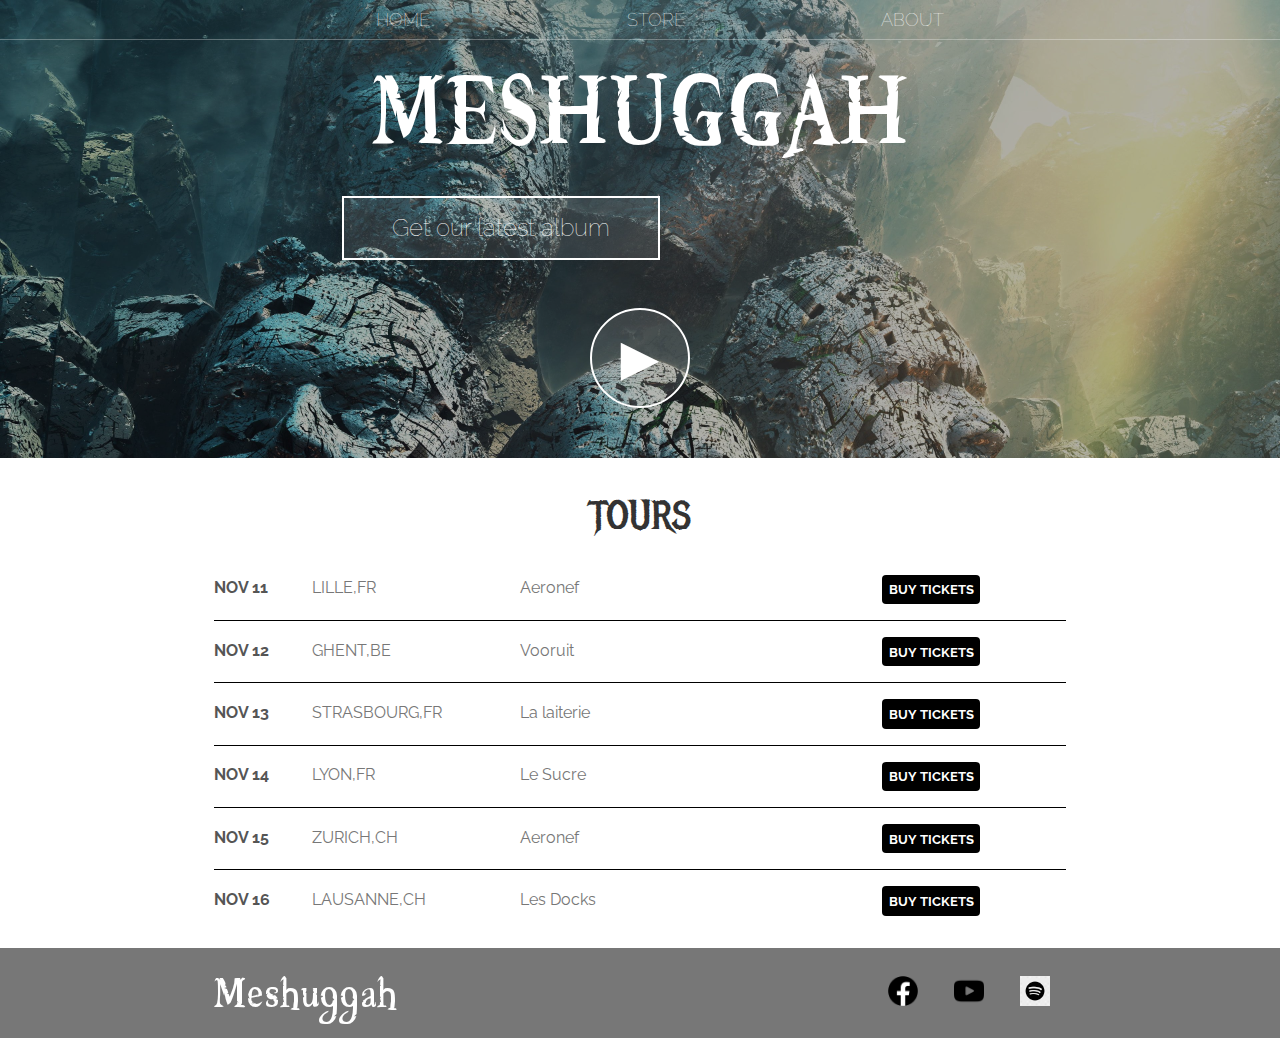
<file: index.html>
<!DOCTYPE html>
<html>
  <head>
    <title>MESHUGGAH</title>
    <meta name="description" content="This is the description" />
    <link rel="stylesheet" href="styles.css" />
  </head>

  <body>
    <header class="main-header">
      <nav class="nav main-nav">
        <ul>
          <li><a href="index.html" target="_blank">HOME</a></li>
          <li><a href="Store.html" target="_blank">STORE</a></li>
          <li><a href="About.html" target="_blank">ABOUT</a></li>
        </ul>
      </nav>
      <h1 class="band-name band-name-large">MESHUGGAH</h1>

      <div class="container">
        <button class="btn btn-header" type="button">
          Get our latest album
        </button>
      </div>

      <button class="btn btn-header btn-play" type="button">&#9658;</button>
    </header>
    <section class="content-section container">
      <h2 class="section-header">TOURS</h2>
      <div>
        <div class="tour-row">
          <span class="tour-item tour-date">NOV 11</span>
          <span class="tour-item tour-city">LILLE,FR</span>
          <span class="tour-item tour-arena">Aeronef</span>
          <button type="button" class="btn tour-item tour-btn btn-primary">
            BUY TICKETS
          </button>
        </div>
        <div class="tour-row">
          <span class="tour-item tour-date">NOV 12</span>
          <span class="tour-item tour-city">GHENT,BE</span>
          <span class="tour-item tour-arena">Vooruit</span>
          <button type="button" class="btn tour-item tour-btn btn-primary">
            BUY TICKETS
          </button>
        </div>
        <div class="tour-row">
          <span class="tour-item tour-date">NOV 13</span>
          <span class="tour-item tour-city">STRASBOURG,FR</span>
          <span class="tour-item tour-arena">La laiterie</span>
          <button type="button" class="btn tour-item tour-btn btn-primary">
            BUY TICKETS
          </button>
        </div>
        <div class="tour-row">
          <span class="tour-item tour-date">NOV 14</span>
          <span class="tour-item tour-city">LYON,FR</span>
          <span class="tour-item tour-arena">Le Sucre</span>
          <button type="button" class="btn tour-item tour-btn btn-primary">
            BUY TICKETS
          </button>
        </div>
        <div class="tour-row">
          <span class="tour-item tour-date">NOV 15</span>
          <span class="tour-item tour-city">ZURICH,CH</span>
          <span class="tour-item tour-arena">Aeronef</span>
          <button type="button" class="btn tour-item tour-btn btn-primary">
            BUY TICKETS
          </button>
        </div>
        <div class="tour-row">
          <span class="tour-item tour-date">NOV 16</span>
          <span class="tour-item tour-city">LAUSANNE,CH</span>
          <span class="tour-item tour-arena">Les Docks</span>
          <button type="button" class="btn tour-item tour-btn btn-primary">
            BUY TICKETS
          </button>
        </div>
      </div>
    </section>

    <footer class="main-footer">
      <div class="container main-footer-container">
        <h3 class="band-name">Meshuggah</h3>
        <ul class="nav footer-nav">
          <li>
            <a href="https://facebook.com" target="_blank">
              <img src="images/FB.png" width="50" />
            </a>
          </li>

          <li>
            <a href="https://youtube.com" target="_blank">
              <img src="images/YT.png" width="50" />
            </a>
          </li>
          <li>
            <a href="https://spotify.com" target="_blank">
              <img src="images/spotify.jpg" width="50" />
            </a>
          </li>
        </ul>
      </div>
    </footer>
  </body>
</html>
</file>
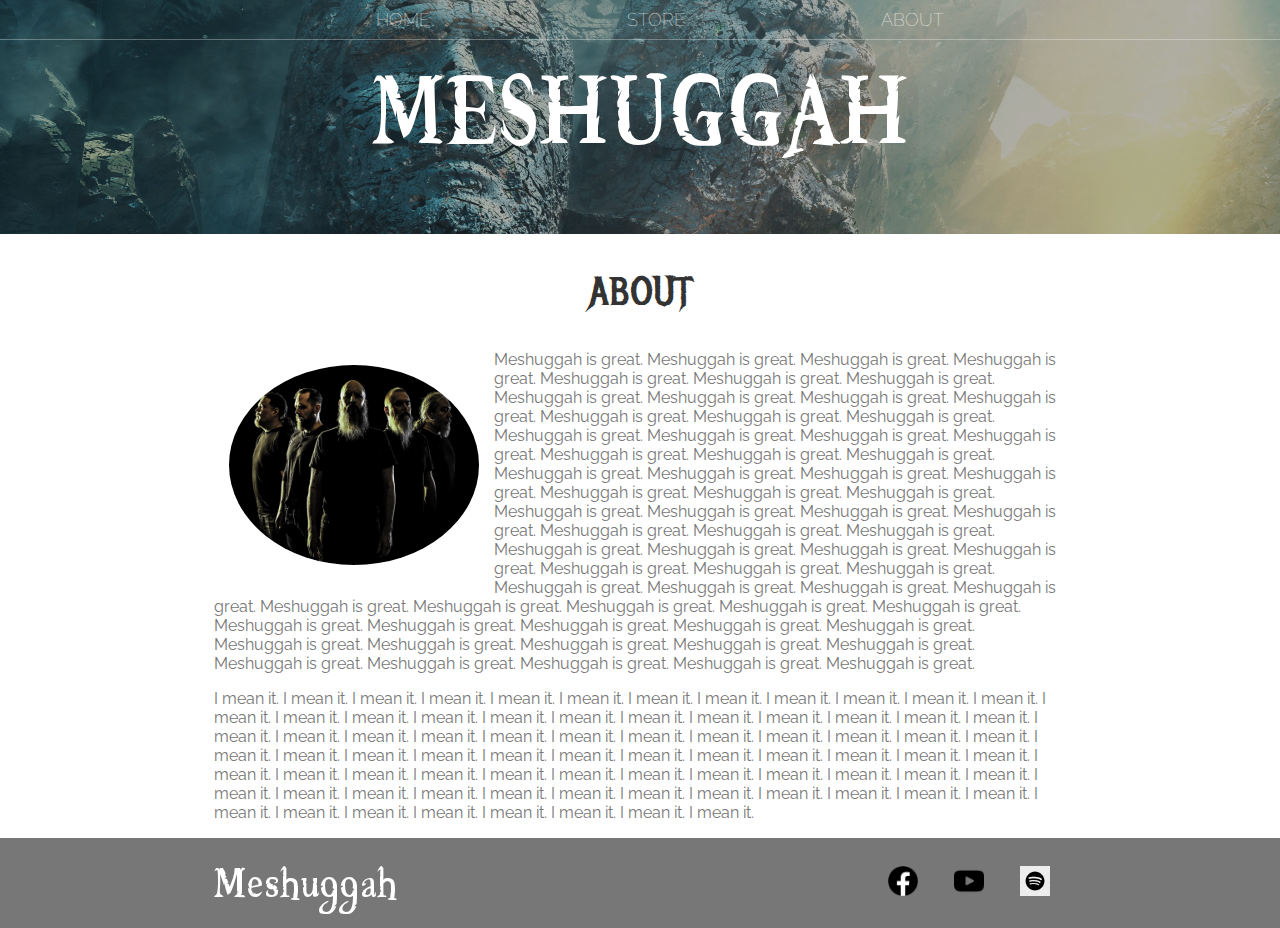
<file: About.html>
<!DOCTYPE html>
<html>
  <head>
    <title>MESHUGGAH | ABOUT</title>
    <meta name="description" content="This is the description" />
    <link rel="stylesheet" href="styles.css" />
  </head>
  <body>
    <header class="main-header">
      <nav class="nav main-nav">
        <ul>
          <li><a href="index.html" target="_blank">HOME</a></li>
          <li><a href="Store.html" target="_blank">STORE</a></li>
          <li><a href="About.html" target="_blank">ABOUT</a></li>
        </ul>
      </nav>
      <h1 class="band-name band-name-large">MESHUGGAH</h1>
    </header>

    <section class="content-section container">
      <h2 class="section-header">ABOUT</h2>
      <img class="about-band-image" src="images/Meshuggah_2.jpg" width="500" />
      <p>
        Meshuggah is great. Meshuggah is great. Meshuggah is great. Meshuggah is
        great. Meshuggah is great. Meshuggah is great. Meshuggah is great.
        Meshuggah is great. Meshuggah is great. Meshuggah is great. Meshuggah is
        great. Meshuggah is great. Meshuggah is great. Meshuggah is great.
        Meshuggah is great. Meshuggah is great. Meshuggah is great. Meshuggah is
        great. Meshuggah is great. Meshuggah is great. Meshuggah is great.
        Meshuggah is great. Meshuggah is great. Meshuggah is great. Meshuggah is
        great. Meshuggah is great. Meshuggah is great. Meshuggah is great.
        Meshuggah is great. Meshuggah is great. Meshuggah is great. Meshuggah is
        great. Meshuggah is great. Meshuggah is great. Meshuggah is great.
        Meshuggah is great. Meshuggah is great. Meshuggah is great. Meshuggah is
        great. Meshuggah is great. Meshuggah is great. Meshuggah is great.
        Meshuggah is great. Meshuggah is great. Meshuggah is great. Meshuggah is
        great. Meshuggah is great. Meshuggah is great. Meshuggah is great.
        Meshuggah is great. Meshuggah is great. Meshuggah is great. Meshuggah is
        great. Meshuggah is great. Meshuggah is great. Meshuggah is great.
        Meshuggah is great. Meshuggah is great. Meshuggah is great. Meshuggah is
        great. Meshuggah is great. Meshuggah is great. Meshuggah is great.
        Meshuggah is great. Meshuggah is great. Meshuggah is great.
      </p>

      <p>
        I mean it. I mean it. I mean it. I mean it. I mean it. I mean it. I mean
        it. I mean it. I mean it. I mean it. I mean it. I mean it. I mean it. I
        mean it. I mean it. I mean it. I mean it. I mean it. I mean it. I mean
        it. I mean it. I mean it. I mean it. I mean it. I mean it. I mean it. I
        mean it. I mean it. I mean it. I mean it. I mean it. I mean it. I mean
        it. I mean it. I mean it. I mean it. I mean it. I mean it. I mean it. I
        mean it. I mean it. I mean it. I mean it. I mean it. I mean it. I mean
        it. I mean it. I mean it. I mean it. I mean it. I mean it. I mean it. I
        mean it. I mean it. I mean it. I mean it. I mean it. I mean it. I mean
        it. I mean it. I mean it. I mean it. I mean it. I mean it. I mean it. I
        mean it. I mean it. I mean it. I mean it. I mean it. I mean it. I mean
        it. I mean it. I mean it. I mean it. I mean it. I mean it. I mean it. I
        mean it. I mean it.
      </p>
    </section>

    <footer class="main-footer">
      <div class="container main-footer-container">
        <h3 class="band-name">Meshuggah</h3>
        <ul class="nav footer-nav">
          <li>
            <a href="https://facebook.com" target="_blank">
              <img src="images/FB.png" width="50" />
            </a>
          </li>

          <li>
            <a href="https://youtube.com" target="_blank">
              <img src="images/YT.png" width="50" />
            </a>
          </li>
          <li>
            <a href="https://spotify.com" target="_blank">
              <img src="images/spotify.jpg" width="50" />
            </a>
          </li>
        </ul>
      </div>
    </footer>
  </body>
</html>
</file>
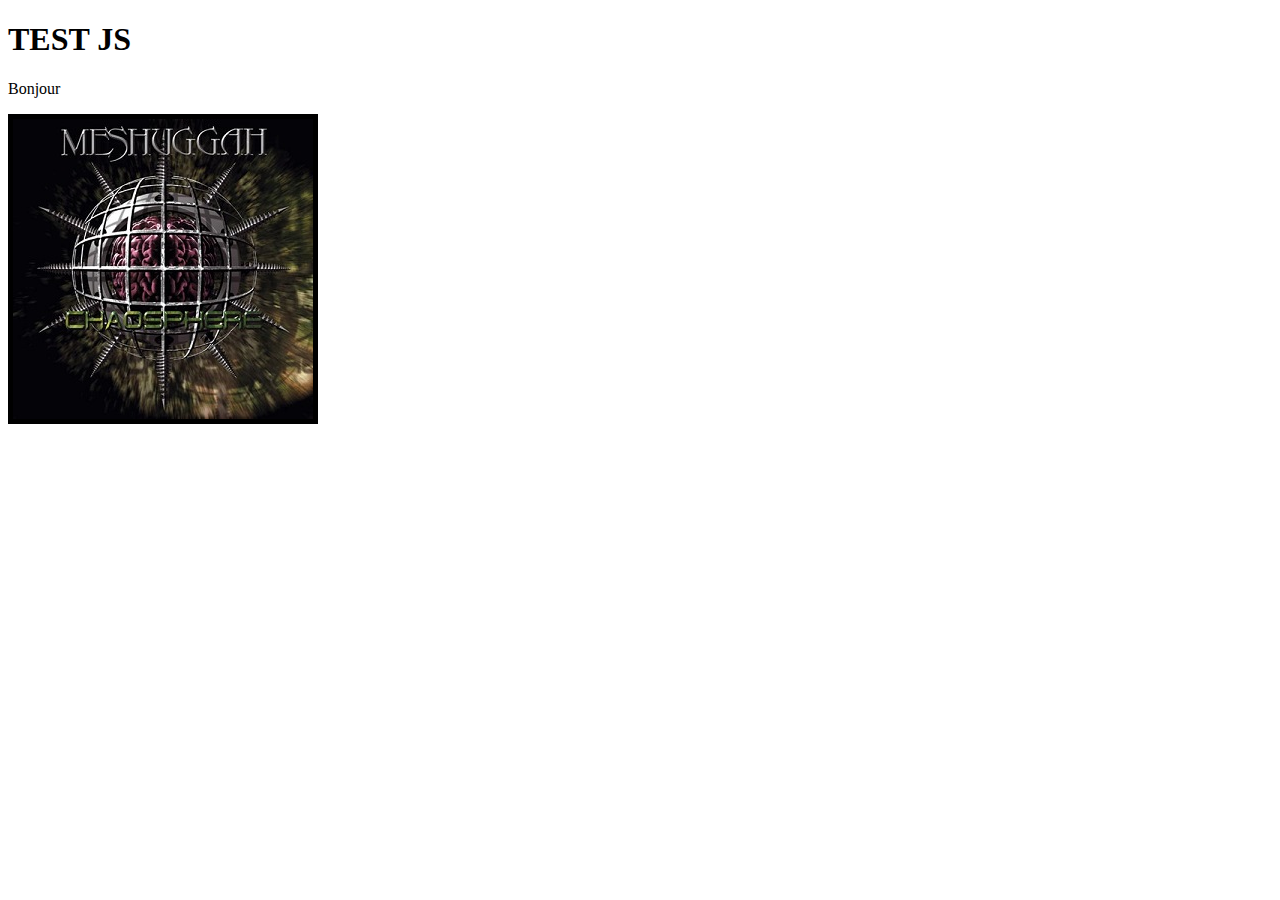
<file: indextest.html>
<!DOCTYPE html>
<html>
  <head>
    <meta charset="utf-8" />
    <title>TEST JS</title>
  </head>

  <body>
    <h1 id="titre">TEST JS</h1>

    <style>
      .grand {
        width: 1000px;
      }

      .petit {
        width: 100px;
      }

      .bords {
        border: 5px solid black;
      }
    </style>

    <p id="paragraphe">Bonjour</p>

    <img id="image" src="images/Chaosphere.jpg" class="petit" />

    <p id="image-src"></p>

    <script src="test.js"></script>
  </body>
</html>
</file>
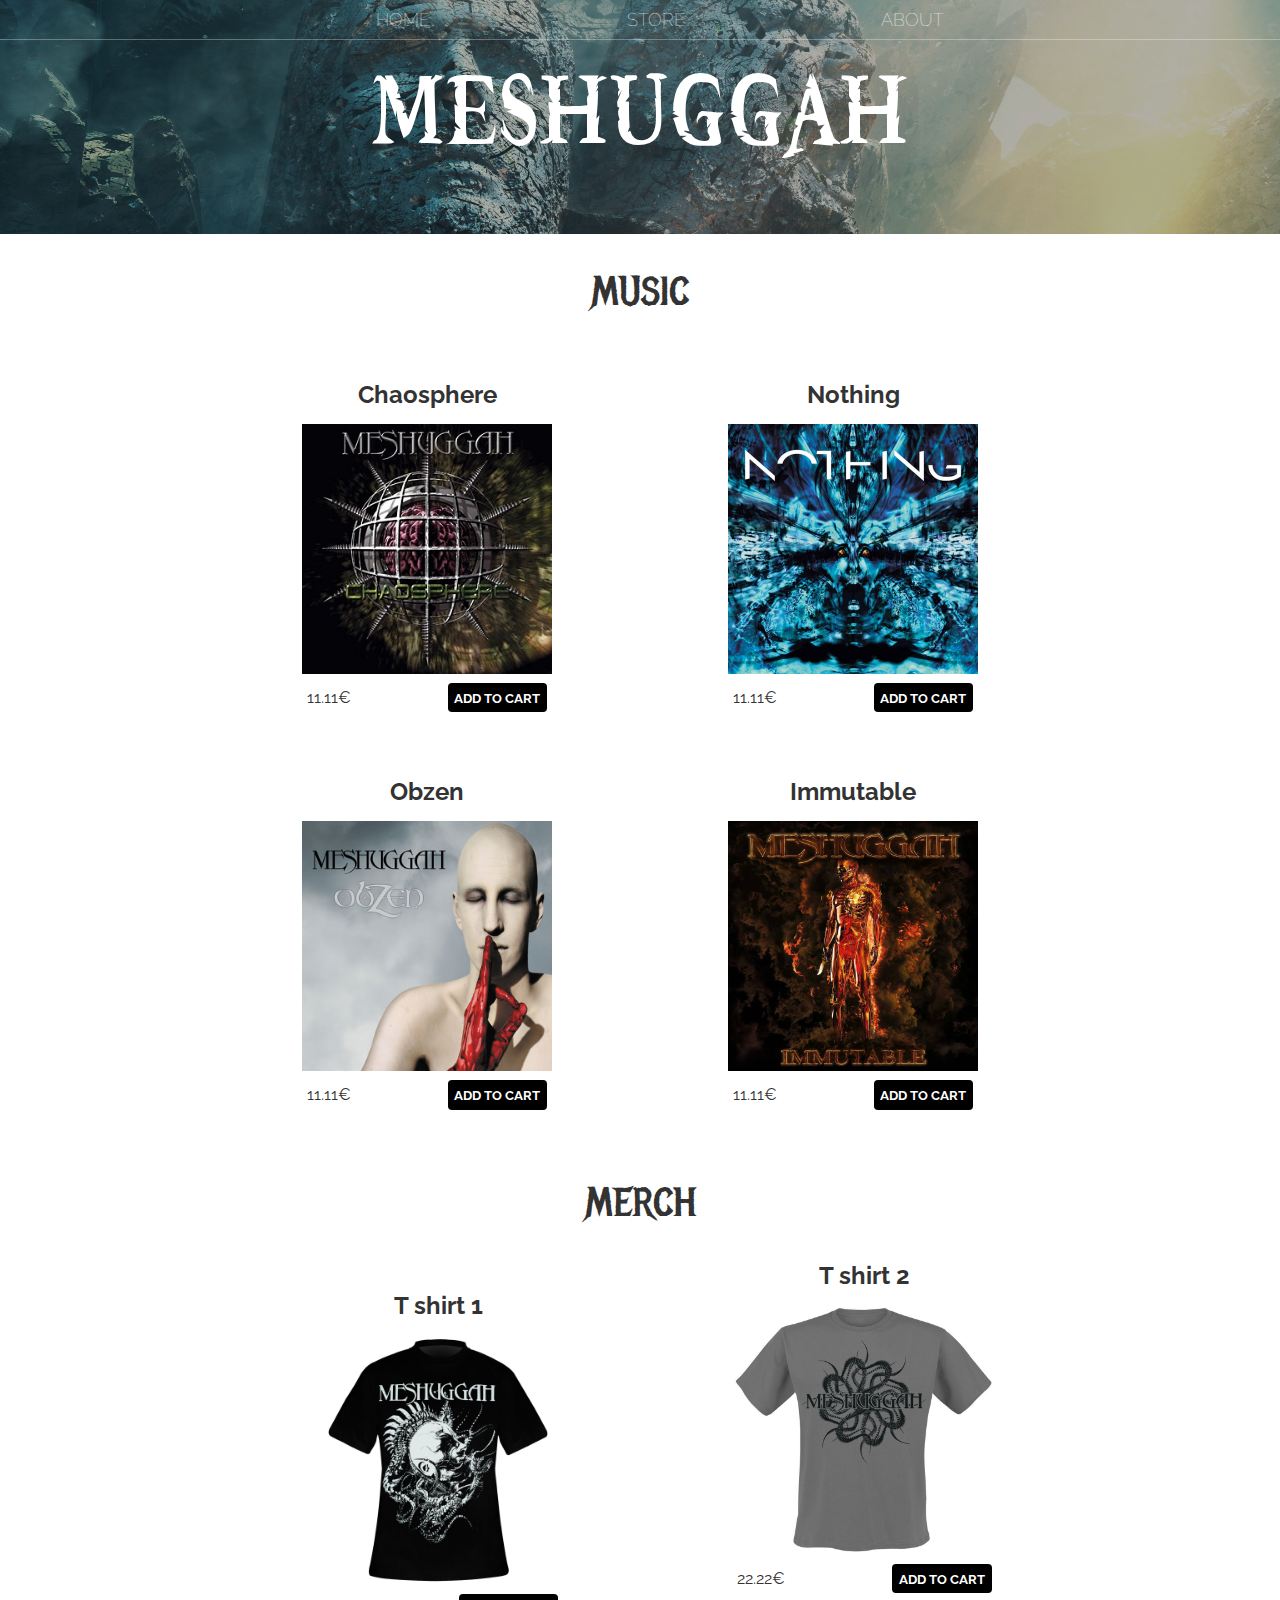
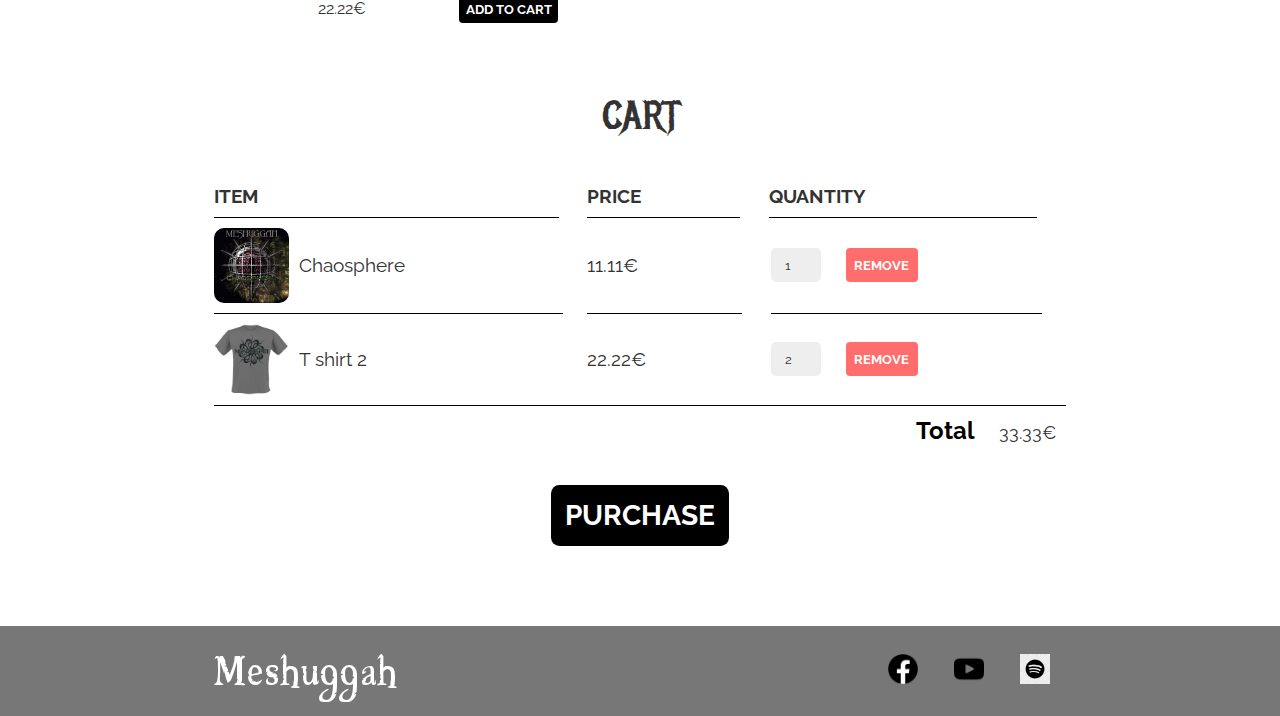
<file: Store.html>
<!DOCTYPE html>
<html>
  <head>
    <title>MESHUGGAH | STORE</title>
    <meta name="description" content="This is the description" />
    <link rel="stylesheet" href="styles.css" />
    <script src="store.js" async></script>
  </head>

  <body>
    <header>
      <header class="main-header">
      <nav class="nav main-nav">
        <ul>
          <li><a href="index.html" target="_blank">HOME</a></li>
          <li><a href="Store.html" target="_blank">STORE</a></li>
          <li><a href="About.html" target="_blank">ABOUT</a></li>
        </ul>
      </nav>
      <h1 class="band-name band-name-large">MESHUGGAH</h1>
    </header>
    <section class="container content-section">
      <h2 class="section-header">MUSIC</h2>
        <div class="shop-items">
            <div class="shop-item">
                <span class="shop-item-title">Chaosphere</span>
                    <img class="shop-item-image" src="images/Chaosphere.jpg"/>
                <div class="shop-item-details">
                    <span class="shop-item-price">11.11€</span>
                    <button class="btn btn-primary shop-item-button" role="button">ADD TO CART</button>
                </div>
            </div>
            <div class="shop-item">
                <span class="shop-item-title">Nothing</span>
                    <img class="shop-item-image" src="images/Nothing.jpg"/>
                <div class="shop-item-details">
                    <span class="shop-item-price">11.11€</span>
                    <button class="btn btn-primary shop-item-button" role="button">ADD TO CART</button>
                </div>
            </div>
            <div class="shop-item">
                <span class="shop-item-title">Obzen</span>
                    <img class="shop-item-image" src="images/obzen.jpg"/>
                <div class="shop-item-details">
                    <span class="shop-item-price">11.11€</span>
                    <button class="btn btn-primary shop-item-button" role="button">ADD TO CART</button>
                </div>
            </div>
            <div class="shop-item">
                <span class="shop-item-title">Immutable</span>
                    <img class="shop-item-image" src="images/Immutable.jpg"/>
                <div class="shop-item-details">
                    <span class="shop-item-price">11.11€</span>
                    <button class="btn btn-primary shop-item-button" role="button">ADD TO CART</button>
                </div>
            </div>
            </div>
    </section>

    <section class="container content-section">
      <h2 class="section-header">MERCH</h2>
      <div class="shop-items">
      <div class="shop-item">
        <span class="shop-item-title">T shirt 1</span>
        <img class="shop-item-image" src="images/T shirt 1.jpg"/>
        <div class="shop-item-details">
          <span class="shop-item-price">22.22€</span>
          <button class="btn btn-primary shop-item-button" role="button">ADD TO CART</button>
        </div>
      </div>
      <div>
        <span class="shop-item-title">T shirt 2</span>
        <img class="shop-item-image" src="images/T shirt 2.jpg"/>
        <div class="shop-item-details">
          <span class="shop-item-price">22.22€</span>
          <button class="btn btn-primary shop-item-button" role="button">ADD TO CART</button>
        </div>
      </div>
      </div>
    </section>

    <section class="container content-section">
      <h2 class="section-header">CART</h2>
      <div class="cart-row">
        <span class="cart-item cart-header cart-column">
            ITEM
        </span>
        <span class="cart-price cart-header cart-column">
            PRICE
        </span>
        <span class="cart-quantity cart-header cart-column">
            QUANTITY
        </span>
      </div>

    <div class="cart-items">
        <div  class="cart-row">
            <div class="cart-item cart-column">
                <img class="cart-item-image" src="images/Chaosphere.jpg" width="100" />
                <span class="cart-item-title">Chaosphere</span>
            </div>
            <span class="cart-price cart-column">11.11€</span>
                <div class="cart-quantity cart-column">
                    <input class="cart-quantity-input" type="number" value="1">
                    <button class="btn btn-danger" role="button">REMOVE</button>
                </div>
            </div>
        
        
        <div class="cart-row">
            <div class="cart-item cart-column">
                <img class="cart-item-image" src="images/T shirt 2.jpg" width="100" />
                <span class="cart-item-title">T shirt 2</span>
            </div>
                <span class="cart-price cart-column">22.22€</span>
            <div class="cart-quantity cart-column">   
                <input class="cart-quantity-input" type="number" value="2" />
                <button class="btn btn-danger" role="button">REMOVE</button>
            </div> 
        </div>
    </div>


      <div class="cart-total">
        <strong class="cart-total-title">Total</strong>
        <span class="cart-total-price">33.33€</span>
      </div>
      
        <button class="btn btn-primary btn-purchase" role="button">PURCHASE</button>
     
    </section>
    <footer class="main-footer">
      <div class="container main-footer-container">
        <h3 class="band-name">Meshuggah</h3>
        <ul class="nav footer-nav">
          <li>
            <a href="https://facebook.com" target="_blank">
              <img src="images/FB.png" width="50" />
            </a>
          </li>

          <li>
            <a href="https://youtube.com" target="_blank">
              <img src="images/YT.png" width="50" />
            </a>
          </li>
          <li>
            <a href="https://spotify.com" target="_blank">
              <img src="images/spotify.jpg" width="50" />
            </a>
          </li>
        </ul>
      </div>
    </footer>
  </body>
</html>
</file>
<file: styles.css>
@import url("https://fonts.googleapis.com/css?family=Raleway:300,400");
@import url("https://fonts.googleapis.com/css?family=Metal+Mania");

@font-face {
  font-family: "Booter - Zero Zero";
  src: url("Fonts/Booter - Zero Zero.woff") format("woff"),
    url("Fonts/Booter - Zero Zero.woff2") format("woff2");
  font-weight: normal;
  font-style: normal;
}

* {
  box-sizing: border-box;
  font-family: Raleway;
  color: #777;
}

html,
body {
  margin: 0;
  padding: 0;
}

.nav ul {
  margin: 0;
}

.nav li {
  display: inline;
}

.nav a {
  display: inline-block;
  padding: 0.5em;
  color: white;
  text-decoration: none;
}

.main-nav {
  text-align: center;
  font-size: 1.1em;
  font-weight: lighter;
  border-bottom: 1px solid rgba(255, 255, 255, 0.3);
}

.main-nav li {
  padding: 0 7%;
}

.nav a:hover {
  background-color: rgba(255, 255, 255, 0.3);
}
.main-header {
  background-color: rgba(0, 0, 0, 0.3);
  background-image: url("images/Banner.jpg");
  background-blend-mode: multiply;
  background-size: cover;
  padding-bottom: 50px;
}

.band-name {
  text-align: center;
  margin: 0;
  font-size: 4em;
  font-family: "Booter - Zero Zero";
  font-weight: normal;
  color: white;
}

.band-name-large {
  font-size: 9em;
}

.content-section {
  margin: 1em;
}

.container {
  max-width: 900px;
  margin: 0 auto;
  padding: 0 1.5em;
}

.section-header {
  font-family: "Metal Mania";
  font-weight: normal;
  color: #333;
  text-align: center;
  font-size: 2.5em;
}

.about-band-image {
  float: left;
  height: 200px;
  width: 250px;
  margin: 15px;
  border-radius: 50%;
}

.main-footer {
  background-color: #777;
  color: white;
  padding: 0.25em 0;
}

.main-footer-container {
  display: flex;
  align-items: center;
}

.main-footer-container ul {
  flex-grow: 1;
  text-align: end;
}

.footer-nav li {
  padding: 0 0.5em;
}

.footer-nav img {
  width: 30px;
  height: 30px;
}

.btn {
  text-align: center;
  vertical-align: middle;
  padding: 0.66em;
  cursor: pointer;
}

.btn-header {
  margin: 0.5em 15% 2em 15%;
  color: white;
  border: 2px solid #ffffff;
  background: rgba(255, 255, 255, 0.1);
  border-radius: 0;
  font-size: 1.5em;
  font-weight: lighter;
  padding-left: 2em;
  padding-right: 2em;
}

.btn-header:hover {
  background-color: rgb(255, 255, 255, 0.3);
}

.btn-play {
  display: block;
  margin: 0 auto;
  color: white;
  font-size: 4em;
  border-radius: 50%;
  padding: 0;
  width: 100px;
  height: 100px;
}

.tour-row {
  border-bottom: 1px solid black;
  padding-bottom: 1em;
  margin-bottom: 1em;
}

.tour-row:last-child {
  border-bottom: none;
}

.tour-item {
  display: inline-block;
  padding-right: 0.5em;
}

.tour-date {
  color: #555;
  font-weight: bold;
  width: 11%;
}

.tour-city {
  width: 24%;
}

.tour-arena {
  width: 42%;
}

.tour-btn {
  max-width: 19%;
}

.btn-primary {
  color: white;
  background-color: black;
  border: none;
  border-radius: 0.3em;
  font-weight: bold;
  padding: 0.5em;
}

.btn-primary:hover {
  background-color: rgb(165, 165, 165);
  color: rgb(0, 0, 0);
}

.shop-item {
  margin: 30px;
}

.shop-item-title {
  display: block;
  width: 100%;
  text-align: center;
  font-weight: bold;
  font-size: 1.5em;
  color: #333;
  margin-bottom: 15px;
}

.shop-item-image {
  height: 250px;
}

.shop-item-details {
  display: flex;
  align-items: center;
  padding: 5px;
}

.shop-item-price {
  flex-grow: 1;
  color: #333;
}

.shop-items {
  display: flex;
  flex-wrap: wrap;
  justify-content: space-around;
}

.cart-header {
  font-weight: bold;
  font-size: 1.2em;
  color: #333;
}

.cart-column {
  display: flex;
  align-items: center;
  border-bottom: 1px solid black;
  margin-right: 1.5em;
  padding-bottom: 10px;
  margin-top: 10px;
}

.cart-row {
  display: flex;
}

.cart-item {
  width: 45%;
}

.cart-price {
  width: 20%;
  font-size: 1.2em;
  color: #333;
}

.cart-quantity {
  width: 35%;
}

.cart-item-title {
  color: #333;
  margin-left: 0.5em;
  font-size: 1.2em;
}

.cart-item-image {
  width: 75px;
  height: auto;
  border-radius: 10px;
}

.btn-danger {
  color: white;
  background-color: rgb(255, 109, 109);
  border: none;
  border-radius: 0.3em;
  font-weight: bold;
}

.btn-danger:hover {
  background-color: rgb(224, 48, 48);
}

.cart-quantity-input {
  height: 34px;
  width: 50px;
  border-radius: 5px;
  border: 1px #000000;
  background-color: #eee;
  color: #333;
  padding: 0;
  text-align: center;
  font: size 1.2em;
  margin-right: 25px;
}

.cart-row:last-child {
  border-bottom: 1px solid black;
}

.cart-row:last-child .cart-column {
  border: none;
}

.cart-total {
  text-align: end;
  margin-top: 10px;
  margin-right: 10px;
}

.cart-total-title {
  font-weight: bold;
  font-size: 1.5em;
  color: black;
  margin-right: 20px;
}

.cart-total-price {
  color: #333;
  font-size: 1.1em;
}

.btn-purchase {
  display: block;
  margin: 40px auto 80px auto;
  font-size: 1.75em;
}
</file>
